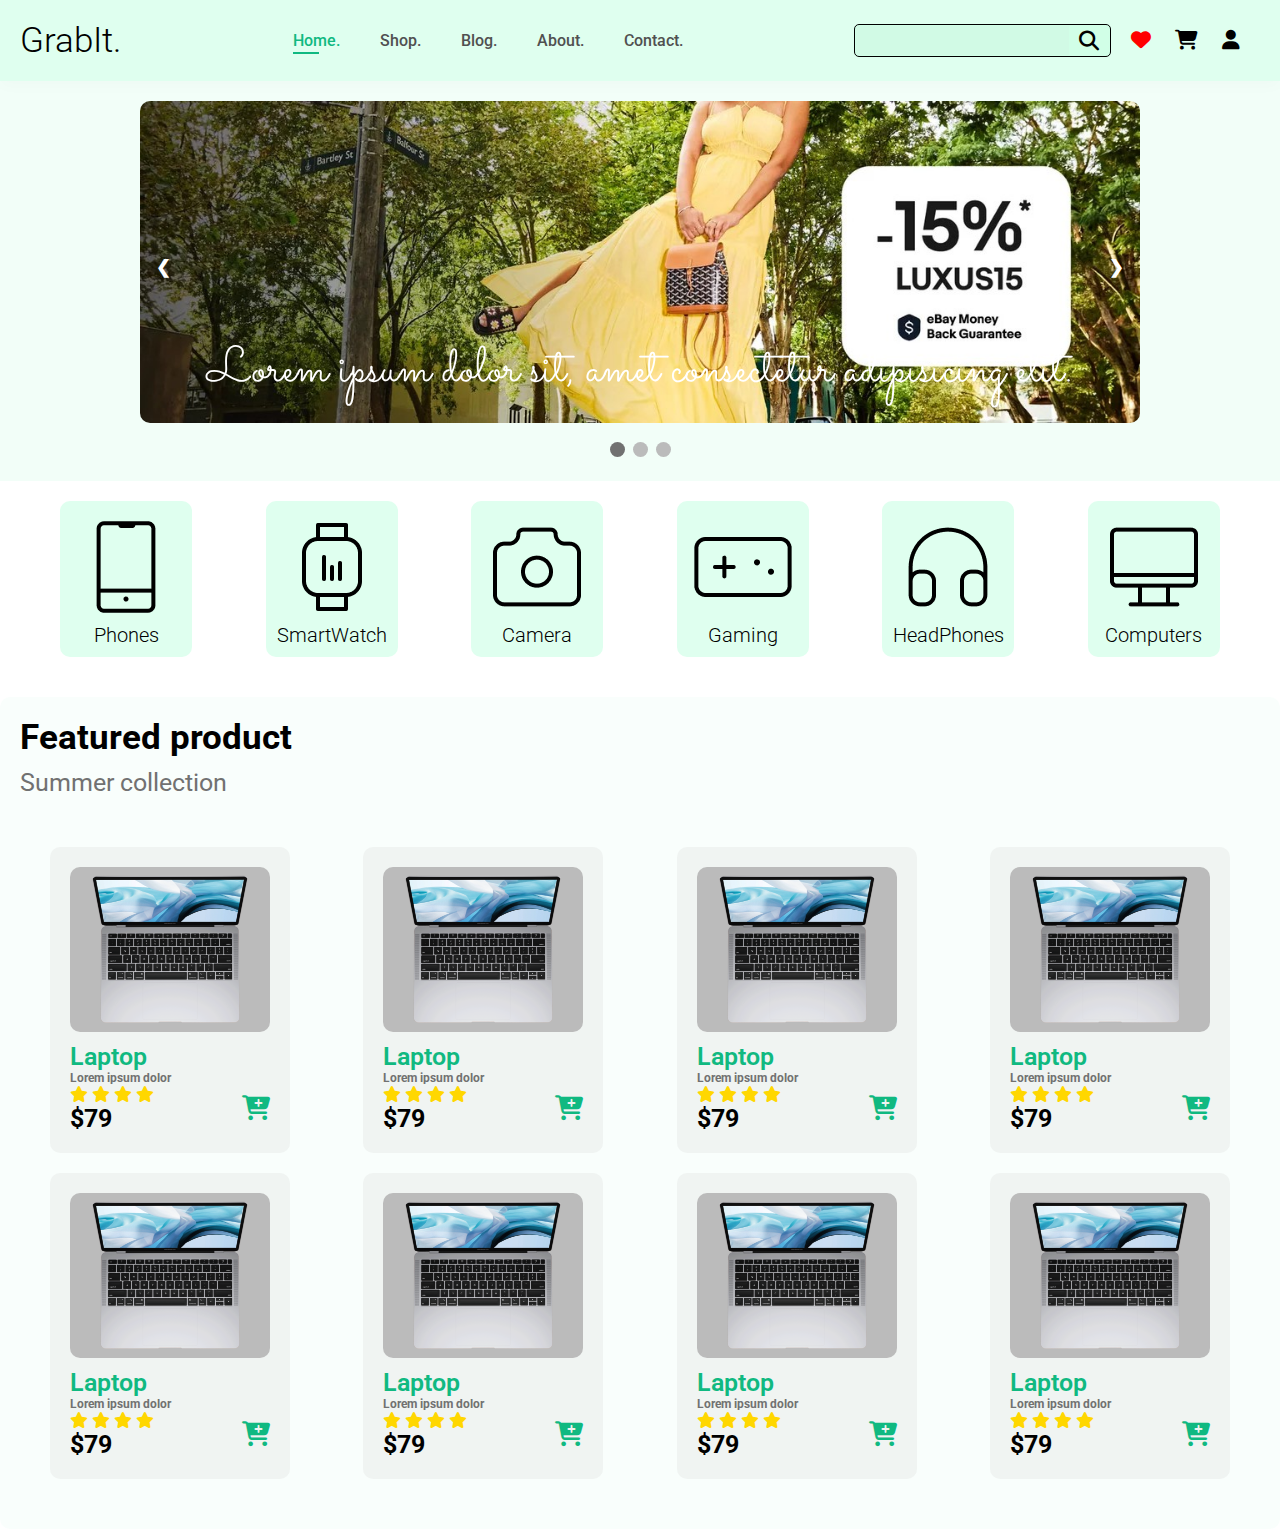
<file: index.html>
<!DOCTYPE html>
<html lang="en">

<head>
    <meta charset="UTF-8">
    <meta name="viewport" content="width=device-width, initial-scale=1.0">
    <title>GrabIt</title>
    <link rel="stylesheet" href="https://cdnjs.cloudflare.com/ajax/libs/font-awesome/6.5.2/css/all.min.css"/>
    <link rel="stylesheet" href="css/style.css">
</head>

<body>
    <section id="header">
        <a href="#" class="logo">GrabIt.</a>
        <div class="navFirst">
            <ul id="navbar">
                <li><a class="actives" href="">Home.</a></li>
                <li><a href="pages/shop.html">Shop.</a></li>
                <li><a href="">Blog.</a></li>
                <li><a href="">About.</a></li>
                <li><a href="">Contact.</a></li>
            </ul>
        </div>
        <div class="navSecond">
            <div class="searchBar">
                <input type="text">
                <i class="fa-solid fa-magnifying-glass"></i>
            </div>
            <div class="icons">
                <i class="fa-solid fa-heart"></i>
                <i class="fa-solid fa-cart-shopping"></i>
                <i class="fa-solid fa-user"></i>
            </div>
        </div>
    </section>
    <!-- <hr> -->
    <section id="Hero">
        <div class="slideshow-container">
        
            <div class="mySlides fade">
                <img src="images/1.png" style="width:100%">
                <div class="text">Lorem ipsum dolor sit, amet consectetur adipisicing elit.</div>
            </div>
        
            <div class="mySlides fade">
                <img src="images/2.png" style="width:100%">
                <div class="text">Lorem, ipsum dolor sit amet consectetur adipisicing elit.</div>
            </div>
        
            <div class="mySlides fade">
                <img src="images/3.png" style="width:100%">
                <div class="text">Lorem ipsum dolor sit amet consectetur, adipisicing elit.</div>
            </div>
        
            <a class="prev" onclick="plusSlides(-1)">❮</a>
            <a class="next" onclick="plusSlides(1)">❯</a>
        
        </div>
        <br>
        
        <div style="text-align:center">
            <span class="dot" onclick="currentSlide(1)"></span>
            <span class="dot" onclick="currentSlide(2)"></span>
            <span class="dot" onclick="currentSlide(3)"></span>
        </div>
    </section>

    <section id="category">
        <div class="cards">
            <a href="#">
                <img src="images/image1.png" alt="">
                <p>Phones</p>
            </a>
        </div>
        <div class="cards">
            <a href="#">
                <img src="images/image2.png" alt="">
                <p>SmartWatch</p>
            </a>
        </div>
        <div class="cards">
            <a href="#">
                <img src="images/image3.png" alt="">
                <p>Camera</p>
            </a>
        </div>
        <div class="cards">
            <a href="#">
                <img src="images/image4.png" alt="">
                <p>Gaming</p>
            </a>
        </div>
        <div class="cards">
            <a href="#">
                <img src="images/image5.png" alt="">
                <p>HeadPhones</p>
            </a>
        </div>
        <div class="cards">
            <a href="#">
                <img src="images/image6.png" alt="">
                <p>Computers</p>
            </a>
        </div>
    </section>

    <section id="product">
        <h2>Featured product</h2>
        <p>Summer collection</p>
        <div class="topContainer">
            <div class="top">
                <img src="images/laptop.png" alt="">
                <div class="main">
                    <span>Laptop</span>
                    <h5>Lorem ipsum dolor</h5>
                    <div class="star">
                        <i class="fas fa-star"></i>
                        <i class="fas fa-star"></i>
                        <i class="fas fa-star"></i>
                        <i class="fas fa-star"></i>
                    </div>
                    <h4>$79</h4>
                </div>
                <a href="#"><i class="fa-solid fa-cart-plus"></i></a>
            </div>

            <div class="top">
                <img src="images/laptop.png" alt="">
                <div class="main">
                    <span>Laptop</span>
                    <h5>Lorem ipsum dolor</h5>
                    <div class="star">
                        <i class="fas fa-star"></i>
                        <i class="fas fa-star"></i>
                        <i class="fas fa-star"></i>
                        <i class="fas fa-star"></i>
                    </div>
                    <h4>$79</h4>
                </div>
                <a href="#"><i class="fa-solid fa-cart-plus"></i></a>
            </div>
            <div class="top">
                <img src="images/laptop.png" alt="">
                <div class="main">
                    <span>Laptop</span>
                    <h5>Lorem ipsum dolor</h5>
                    <div class="star">
                        <i class="fas fa-star"></i>
                        <i class="fas fa-star"></i>
                        <i class="fas fa-star"></i>
                        <i class="fas fa-star"></i>
                    </div>
                    <h4>$79</h4>
                </div>
                <a href="#"><i class="fa-solid fa-cart-plus"></i></a>
            </div>
            <div class="top">
                <img src="images/laptop.png" alt="">
                <div class="main">
                    <span>Laptop</span>
                    <h5>Lorem ipsum dolor</h5>
                    <div class="star">
                        <i class="fas fa-star"></i>
                        <i class="fas fa-star"></i>
                        <i class="fas fa-star"></i>
                        <i class="fas fa-star"></i>
                    </div>
                    <h4>$79</h4>
                </div>
                <a href="#"><i class="fa-solid fa-cart-plus"></i></a>
            </div>
            <div class="top">
                <img src="images/laptop.png" alt="">
                <div class="main">
                    <span>Laptop</span>
                    <h5>Lorem ipsum dolor</h5>
                    <div class="star">
                        <i class="fas fa-star"></i>
                        <i class="fas fa-star"></i>
                        <i class="fas fa-star"></i>
                        <i class="fas fa-star"></i>
                    </div>
                    <h4>$79</h4>
                </div>
                <a href="#"><i class="fa-solid fa-cart-plus"></i></a>
            </div>
            <div class="top">
                <img src="images/laptop.png" alt="">
                <div class="main">
                    <span>Laptop</span>
                    <h5>Lorem ipsum dolor</h5>
                    <div class="star">
                        <i class="fas fa-star"></i>
                        <i class="fas fa-star"></i>
                        <i class="fas fa-star"></i>
                        <i class="fas fa-star"></i>
                    </div>
                    <h4>$79</h4>
                </div>
                <a href="#"><i class="fa-solid fa-cart-plus"></i></a>
            </div>
            <div class="top">
                <img src="images/laptop.png" alt="">
                <div class="main">
                    <span>Laptop</span>
                    <h5>Lorem ipsum dolor</h5>
                    <div class="star">
                        <i class="fas fa-star"></i>
                        <i class="fas fa-star"></i>
                        <i class="fas fa-star"></i>
                        <i class="fas fa-star"></i>
                    </div>
                    <h4>$79</h4>
                </div>
                <a href="#"><i class="fa-solid fa-cart-plus"></i></a>
            </div>
            <div class="top">
                <img src="images/laptop.png" alt="">
                <div class="main">
                    <span>Laptop</span>
                    <h5>Lorem ipsum dolor</h5>
                    <div class="star">
                        <i class="fas fa-star"></i>
                        <i class="fas fa-star"></i>
                        <i class="fas fa-star"></i>
                        <i class="fas fa-star"></i>
                    </div>
                    <h4>$79</h4>
                </div>
                <a href="#"><i class="fa-solid fa-cart-plus"></i></a>
            </div>
        </div>
    </section>

    <script src="scripts/index.js"></script>
</body>

</html>
</file>
<file: css/style.css>
@import url('https://fonts.googleapis.com/css2?family=Playwrite+FR+Moderne:wght@100..400&family=Roboto:ital,wght@0,100;0,300;0,400;0,500;0,700;0,900;1,100;1,300;1,400;1,500;1,700;1,900&display=swap');
@import url('https://fonts.googleapis.com/css2?family=Playwrite+FR+Moderne:wght@100..400&family=Roboto:ital,wght@0,100;0,300;0,400;0,500;0,700;0,900;1,100;1,300;1,400;1,500;1,700;1,900&family=Sacramento&display=swap');

* {
    margin: 0;
    padding: 0;
    box-sizing: border-box;
    font-family: "Roboto", sans-serif;
}

html,
body {
    height: 100%;
    width: 100%;
}


/* Hearder */

#header {
    padding: 20px;
    display: flex;
    align-items: center;
    justify-content: space-between;
    background-color: #dfffef;
    box-shadow: 0 5px 15px rgb(0, 0, 0, 0.06);
}

.logo {
    text-decoration: none;
    font-size: 35px;
    font-weight: 300;
    color: black;
}

#navbar {
    display: flex;
    align-items: center;
    justify-content: center;
}

#navbar li {
    list-style: none;
    padding: 0 20px;
    position: relative;
}

#navbar li a {
    text-decoration: none;
    font-size: 16px;
    font-weight: 500;
    color: rgb(80, 80, 80);
    transition: 0.3s ease;
}

#navbar li a:hover,
#navbar li a.actives {
    color: #10B981;
}

#navbar li a.actives::after,
#navbar li a:hover::after {
    content: "";
    width: 30%;
    height: 2px;
    background: #10B981;
    position: absolute;
    bottom: -4px;
    left: 20px;
}

.navSecond {
    display: flex;
    align-items: center;
    justify-content: space-between;
}

.searchBar {
    display: flex;
    align-items: center;
    border: 1px solid black;
    border-radius: 5px;
    padding: 1px;
    background: #d1ffe7;
}

.searchBar input {
    border: none;
    background-color: #D1FAE5;
    outline: none;
    padding: 5px;
    text-decoration: none;
    color: black;
    font-size: 16px;
    font-weight: 100;
}

.searchBar i {
    cursor: pointer;
    font-size: 20px;
    padding: 0 10px;
}

.icons {
    margin: 0 10px;
}

.icons i {
    cursor: pointer;
    list-style: none;
    font-size: 20px;
    margin: 0 10px;
}

.navSecond i:hover {
    color: #10B981;
}

.icons i:nth-child(1) {
    color: red;
}

/* Hearder End */


/* Hero section start */

#Hero {
    padding: 20px;
    /* border: 1px solid black; */
    background: #ecfdf5b2;
}

.mySlides {
    display: none
}

img {
    vertical-align: middle;
    border-radius: 10px;
}

/* Slideshow container */
.slideshow-container {
    max-width: 1000px;
    position: relative;
    margin: auto;
}

/* Next & previous buttons */
.prev,
.next {
    cursor: pointer;
    position: absolute;
    top: 50%;
    width: auto;
    padding: 16px;
    margin-top: -22px;
    color: white;
    font-weight: bold;
    font-size: 18px;
    transition: 0.6s ease;
    border-radius: 0 3px 3px 0;
    user-select: none;
}

/* Position the "next button" to the right */
.next {
    right: 0;
    border-radius: 3px 0 0 3px;
}

/* On hover, add a black background color with a little bit see-through */
.prev:hover,
.next:hover {
    background-color: rgba(0, 0, 0, 0.8);
}

/* Caption text */
.text {
    color: white;
    font-size: 50px;
    padding: 8px 12px;
    position: absolute;
    bottom: 8px;
    width: 100%;
    text-align: center;
    font-family: "Sacramento", cursive;
    font-weight: 400;
    font-style: normal;
}

/* Number text (1/3 etc) */
.numbertext {
    color: #f2f2f2;
    font-size: 12px;
    padding: 8px 12px;
    position: absolute;
    top: 0;
}

/* The dots/bullets/indicators */
.dot {
    cursor: pointer;
    height: 15px;
    width: 15px;
    margin: 0 2px;
    background-color: #bbb;
    border-radius: 50%;
    display: inline-block;
    transition: background-color 0.6s ease;
}

.active,
.dot:hover {
    background-color: #717171;
}

/* Fading animation */
.fade {
    animation-name: fade;
    animation-duration: 1.5s;
}

@keyframes fade {
    from {
        opacity: .4
    }

    to {
        opacity: 1
    }
}

/* On smaller screens, decrease text size */
@media only screen and (max-width: 300px) {

    .prev,
    .next,
    .text {
        font-size: 11px
    }
}

/* Hero section End */


/* Category section start */
#category {
    /* border: 1px solid black; */
    padding: 20px 60px;
    display: flex;
    align-items: center;
    justify-content: space-between;
}

.cards {
    /* border: 1px solid black; */
    border-radius: 10px;
    background-color: #dfffef;
    padding: 10px;
    transition: 0.3s ease;
}

.cards a {
    display: flex;
    flex-direction: column;
    align-items: center;
    justify-content: center;
    text-decoration: none;
}

.cards a img {
    width: auto;
}

.cards a p {
    color: black;
    font-size: 20px;
    font-weight: 300;
}

.cards:hover {
    background-color: #10B981;
}

/* Category section end */


/* Product section start */
#product {
    margin: 20px 0;
    padding: 10px;
    /* border: 1px solid black; */
    background-color: #d1fae51f;
    border-radius: 10px;
    position: relative;
}

#product h2 {
    margin: 10px;
    font-size: 35px;
}

#product p {
    margin: 10px;
    font-size: 25px;
    color: #717171;
}

.topContainer {
    /* border: 1px solid black; */
    padding: 30px;
    display: flex;
    flex-wrap: wrap;
    align-items: center;
    justify-content: space-between;
}

.top {
    /* border: 1px solid black; */
    margin: 10px;
    padding: 20px;
    position: relative;
    cursor: pointer;
    border-radius: 10px;
    background-color: rgba(211, 211, 211, 0.226);
}

.top:hover {
    background-color: #dfffef;
}

.top img {
    width: 200px;
    background-color: #bbb;
}

.top img:hover {
    background-color: #10B981;
}

.main {
    /* display: flex; */
    /* flex-direction: column; */
    /* align-items: center; */
    margin-top: 10px;
    /* border: 1px solid gainsboro; */
}

.main span {
    font-size: 25px;
    font-weight: 600;
    color: #10B981;
}

.main h5 {
    font-size: 12px;
    color: #717171;
}

.star {
    color: gold;
}

.main h4 {
    font-size: 25px;
}

.top a {
    text-decoration: none;
    color: #10B981;
    font-size: 25px;
    position: absolute;
    /* left: 20px; */
    right: 20px;
    /* top: 10px; */
    bottom: 30px;

}

.top a:hover {
    color: #19815f;
}

/* Product section end */
</file>
